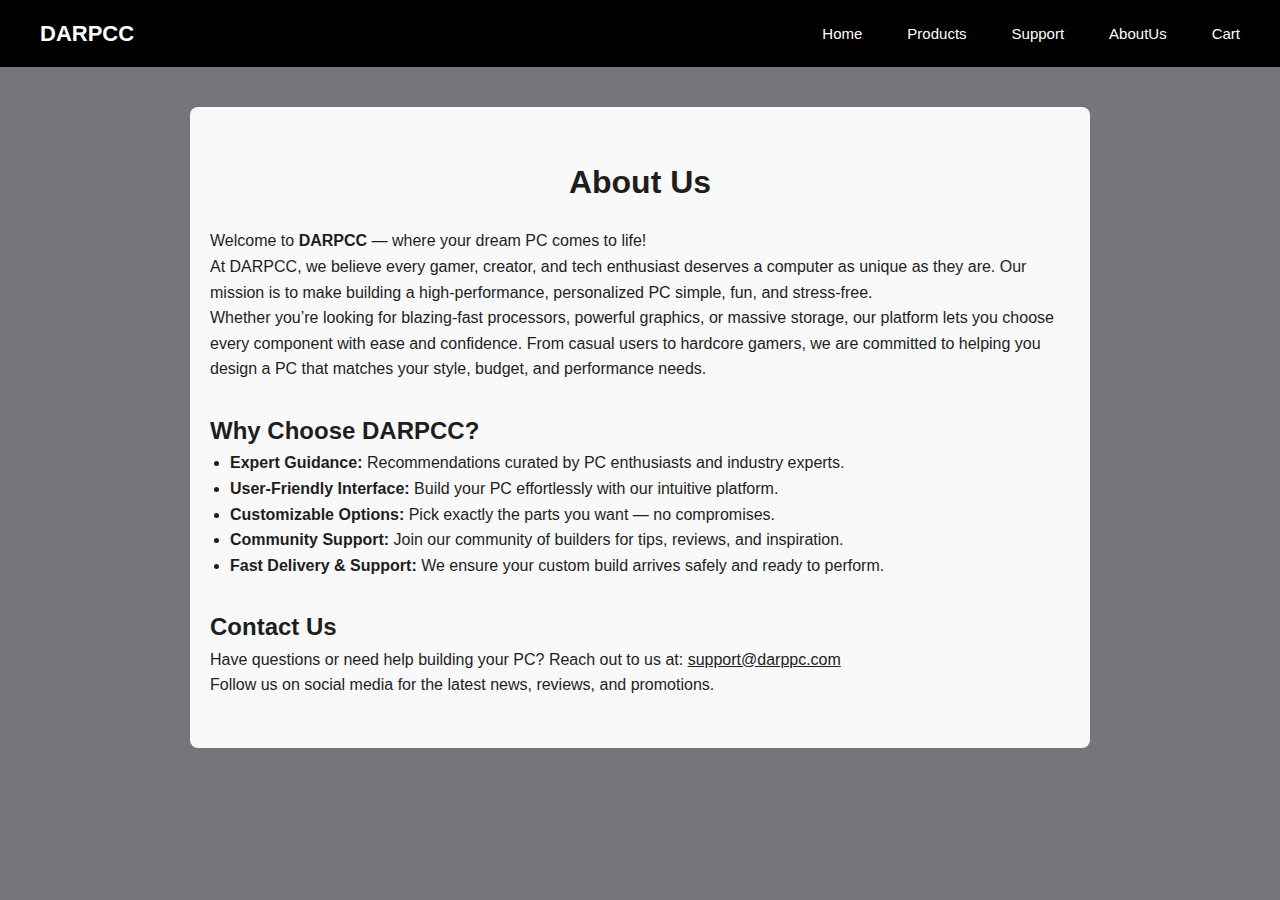
<file: AboutUsPage.html>
<!DOCTYPE html>
<html lang="en">
<head>
    <meta charset="UTF-8">
    <meta name="viewport" content="width=device-width, initial-scale=1.0">
    <title>DEFREALPCCOMPANY</title>
    <link rel="stylesheet" href="style.css">
    <link rel="icon" type="image/png" href="images/favicon.png">
</head>
<body>
     <nav class="navbar">
        <div class="logo">DARPCC</div>
        <ul class="nav-links">
            <li><a href="index.html">Home</a></li>
            <li><a href="PruductsPage.html">Products</a></li>
            <li><a href="SupportPage.html">Support</a></li>
            <li><a href="#">AboutUs</a></li>
            <li><a href="cart.html">Cart</a></li>
        </ul>
    </nav>
<style>body {
      font-family: Arial, sans-serif;
      background-color: #747679;
      color: #1e1e1e;
      line-height: 1.6;
      
    }
</style>
    <!-- Page content to enable scrolling -->
    <section id="about-us" style="background-color: #f9f9f9; padding: 50px 20px; border-radius: 8px; max-width: 900px; margin: 40px auto; font-family: Arial, sans-serif; line-height: 1.6;">
    <div class="container">
        <h2 style="text-align: center; font-size: 32px; margin-bottom: 20px;">About Us</h2>
        <p>Welcome to <strong>DARPCC</strong> — where your dream PC comes to life!</p>
        <p>
            At DARPCC, we believe every gamer, creator, and tech enthusiast deserves a computer as unique as they are.
            Our mission is to make building a high-performance, personalized PC simple, fun, and stress-free.
        </p>
        <p>
            Whether you’re looking for blazing-fast processors, powerful graphics, or massive storage, our platform lets you choose
            every component with ease and confidence. From casual users to hardcore gamers, we are committed to helping you design a PC
            that matches your style, budget, and performance needs.
        </p>
        <h3 style="margin-top: 30px; font-size: 24px;">Why Choose DARPCC?</h3>
        <ul style="list-style-type: disc; margin-left: 20px;">
            <li><strong>Expert Guidance:</strong> Recommendations curated by PC enthusiasts and industry experts.</li>
            <li><strong>User-Friendly Interface:</strong> Build your PC effortlessly with our intuitive platform.</li>
            <li><strong>Customizable Options:</strong> Pick exactly the parts you want — no compromises.</li>
            <li><strong>Community Support:</strong> Join our community of builders for tips, reviews, and inspiration.</li>
            <li><strong>Fast Delivery & Support:</strong> We ensure your custom build arrives safely and ready to perform.</li>
        </ul>
        <h3 style="margin-top: 30px; font-size: 24px;">Contact Us</h3>
        <p>
            Have questions or need help building your PC? Reach out to us at:
            <a href="mailto:support@darppc.com" style="color: #222; text-decoration: underline;">support@darppc.com</a>
        </p>
        <p>Follow us on social media for the latest news, reviews, and promotions.</p>
    </div>
</section>


</body>
</html>
</file>
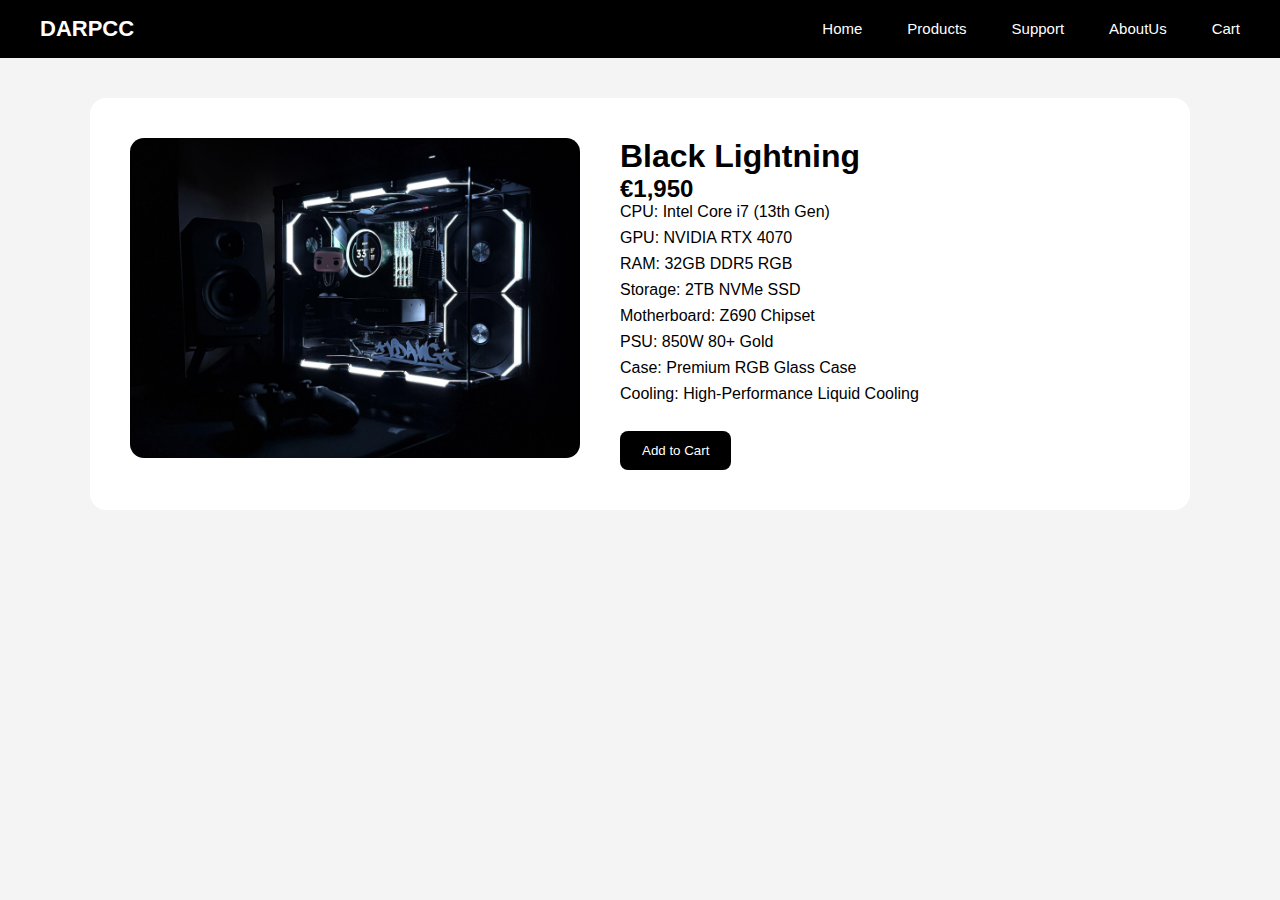
<file: black_lightning.html>
<!DOCTYPE html>
<html lang="en">
<head>
<meta charset="UTF-8">
<title>Black Lightning – DARPCC</title>
<link rel="icon" type="image/png" href="images/favicon.png">
<style>
body {
  margin: 0;
  font-family: Arial, sans-serif;
  background: #f4f4f4;
}

.navbar {
  background: #000;
  color: #fff;
  padding: 16px 40px;
  display: flex;
  justify-content: space-between;
  align-items: center;
}

.logo {
  font-size: 22px;
  font-weight: bold;
}

.nav-links {
  list-style: none;
  display: flex;
  gap: 25px;
  margin: 0;
  padding: 0;
}

.nav-links a {
  color: white;
  text-decoration: none;
}

.product-page {
  display: flex;
  gap: 40px;
  padding: 40px;
  max-width: 1100px;
  margin: auto;
  background: white;
  border-radius: 16px;
  margin-top: 40px;
}

.product-img {
  width: 450px;
  height: 320px;
  object-fit: cover;
  border-radius: 14px;
  background: #eee;
}

.product-info ul {
  list-style: none;
  padding: 0;
}

.product-info li {
  margin-bottom: 8px;
}

.product-info button {
  margin-top: 20px;
  padding: 12px 22px;
  background: black;
  color: white;
  border: none;
  border-radius: 8px;
  cursor: pointer;
}

.product-info button:hover {
  background: #333;
}
</style>
<link rel="stylesheet" href="style.css">
</head>
<body>

<nav class="navbar">
        <div class="logo">DARPCC</div>
        <ul class="nav-links">
            <li><a href="index.html">Home</a></li>
            <li><a href="PruductsPage.html">Products</a></li>
            <li><a href="SupportPage.html">Support</a></li>
            <li><a href="AboutUsPage.html">AboutUs</a></li>
            <li><a href="cart.html">Cart</a></li>
        </ul>
    </nav>

<div class="product-page">
  <img src="images/right-image.jpg" class="product-img">

  <div class="product-info">
    <h1>Black Lightning</h1>
    <h2>€1,950</h2>

    <ul>
      <li>CPU: Intel Core i7 (13th Gen)</li>
      <li>GPU: NVIDIA RTX 4070</li>
      <li>RAM: 32GB DDR5 RGB</li>
      <li>Storage: 2TB NVMe SSD</li>
      <li>Motherboard: Z690 Chipset</li>
      <li>PSU: 850W 80+ Gold</li>
      <li>Case: Premium RGB Glass Case</li>
      <li>Cooling: High-Performance Liquid Cooling</li>
    </ul>

    <button onclick="addToCart()">Add to Cart</button>
  </div>
</div>

<script>
function addToCart() {
  let cart = JSON.parse(localStorage.getItem("cart")) || [];
  cart.push({
    name: "Black Lightning PC",
    price: 1950
  });
  localStorage.setItem("cart", JSON.stringify(cart));
  alert("Black Lightning added to cart");
}
</script>

</body>
</html>
</file>
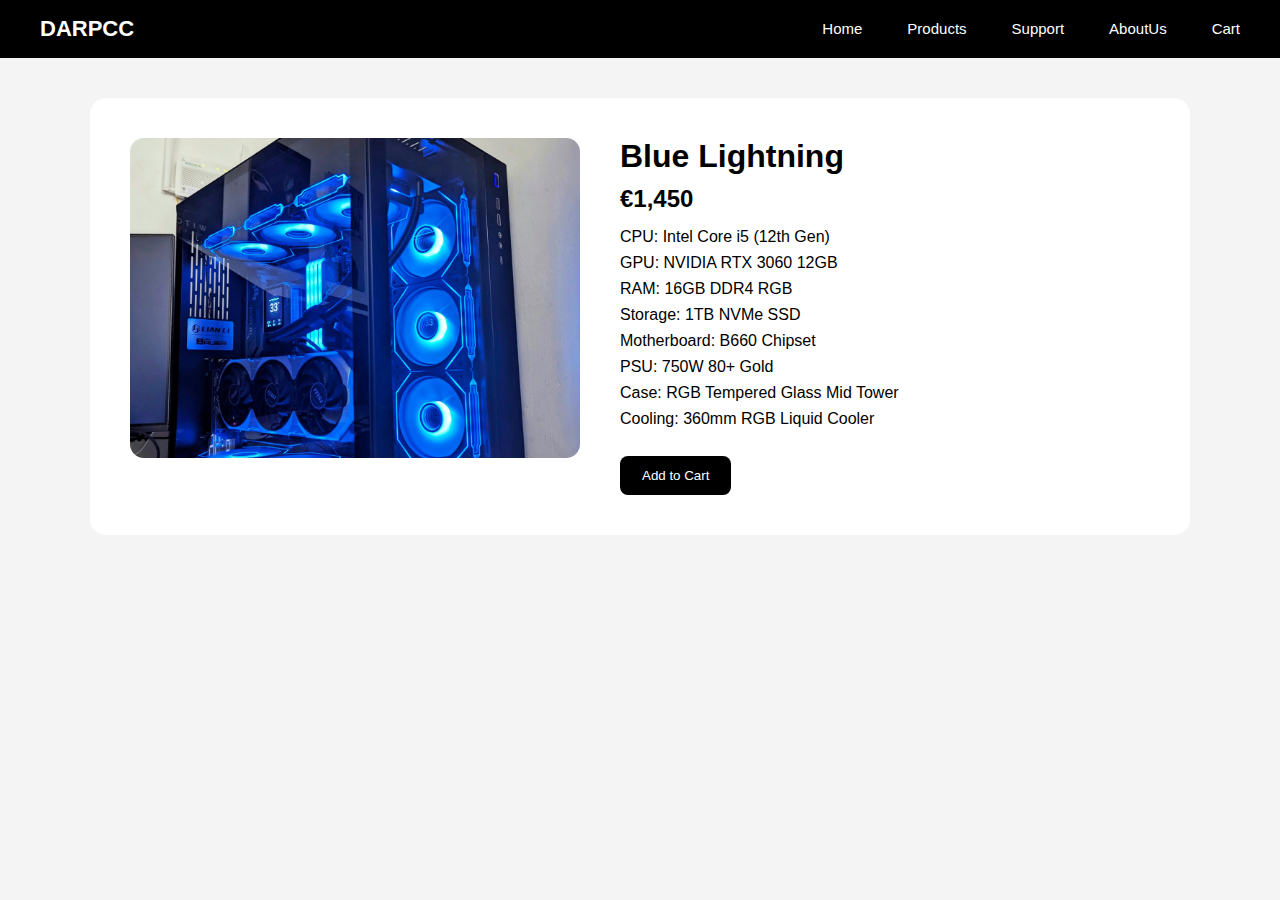
<file: blue_lightning.html>
<!DOCTYPE html>
<html lang="en">
<head>
<meta charset="UTF-8">
<title>Blue Lightning – DARPCC</title>
<link rel="stylesheet" href="style.css">
<link rel="icon" type="image/png" href="images/favicon.png">
</head>
<body>
<style>
body {
  margin: 0;
  font-family: Arial, sans-serif;
  background: #f4f4f4;
}

/* NAVBAR */
.navbar {
  background: #000;
  color: #fff;
  padding: 16px 40px;
  display: flex;
  justify-content: space-between;
  align-items: center;
}

.logo {
  font-size: 22px;
  font-weight: bold;
}

.nav-links {
  list-style: none;
  display: flex;
  gap: 25px;
  margin: 0;
  padding: 0;
}

.nav-links a {
  color: white;
  text-decoration: none;
}

.nav-links a:hover {
  text-decoration: underline;
}

/* PRODUCT PAGE */
.product-page {
  display: flex;
  gap: 40px;
  padding: 40px;
  max-width: 1100px;
  margin: auto;
  background: white;
  border-radius: 16px;
  margin-top: 40px;
}

.product-img {
  width: 450px;
  height: 320px;
  object-fit: cover;
  border-radius: 14px;
  background: #eee;
}

.product-info h1 {
  margin-bottom: 10px;
}

.product-info h2 {
  margin-bottom: 15px;
}

.product-info ul {
  list-style: none;
  padding: 0;
}

.product-info li {
  margin-bottom: 8px;
}

.product-info button {
  margin-top: 20px;
  padding: 12px 22px;
  background: black;
  color: white;
  border: none;
  border-radius: 8px;
  cursor: pointer;
}

.product-info button:hover {
  background: #333;
}
</style>
<nav class="navbar">
        <div class="logo">DARPCC</div>
        <ul class="nav-links">
            <li><a href="index.html">Home</a></li>
            <li><a href="PruductsPage.html">Products</a></li>
            <li><a href="SupportPage.html">Support</a></li>
            <li><a href="AboutUsPage.html">AboutUs</a></li>
            <li><a href="cart.html">Cart</a></li>
        </ul>
    </nav>

<div class="product-page">
  <img src="images/left-image.jpg" class="product-img">

  <div class="product-info">
    <h1>Blue Lightning</h1>
    <h2>€1,450</h2>

    <ul>
      <li>CPU: Intel Core i5 (12th Gen)</li>
      <li>GPU: NVIDIA RTX 3060 12GB</li>
      <li>RAM: 16GB DDR4 RGB</li>
      <li>Storage: 1TB NVMe SSD</li>
      <li>Motherboard: B660 Chipset</li>
      <li>PSU: 750W 80+ Gold</li>
      <li>Case: RGB Tempered Glass Mid Tower</li>
      <li>Cooling: 360mm RGB Liquid Cooler</li>
    </ul>

    <button onclick="addToCart()">Add to Cart</button>
  </div>
</div>

<script>
function addToCart() {
  let cart = JSON.parse(localStorage.getItem("cart")) || [];
  cart.push({
    name: "Blue Lightning PC",
    price: 1450
  });
  localStorage.setItem("cart", JSON.stringify(cart));
  alert("Blue Lightning added to cart");
}
</script>

</body>
</html>
</file>
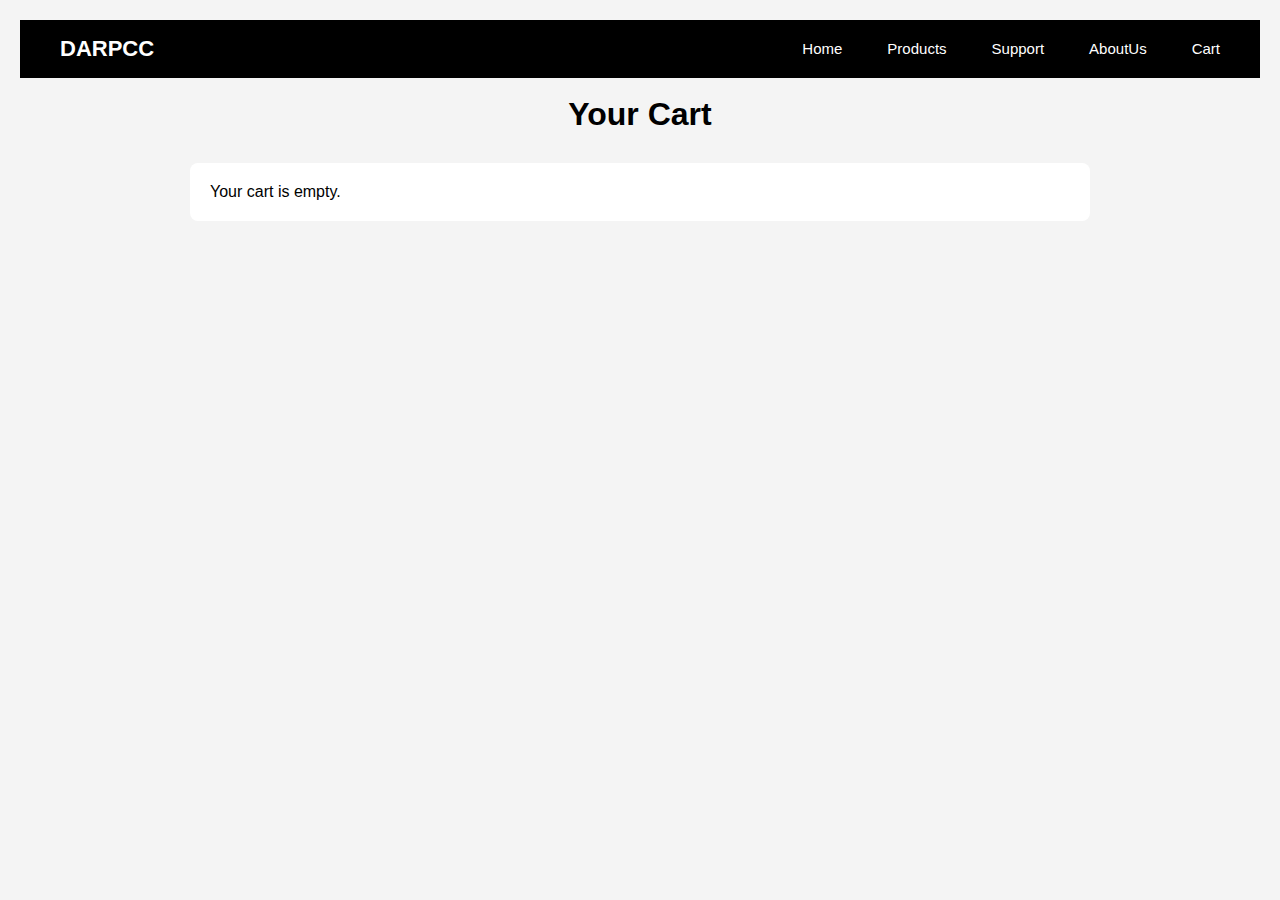
<file: cart.html>
<!DOCTYPE html>
<html lang="en">
<head>
    <meta charset="UTF-8">
    <meta name="viewport" content="width=device-width, initial-scale=1.0">
    <title>DEFREALPCCOMPANY</title>
    <link rel="stylesheet" href="style.css">
    <link rel="icon" type="image/png" href="images/favicon.png">
    <style>
        
body { font-family: Arial, sans-serif; background:#f4f4f4; padding:20px; }
h1 { text-align:center; margin-bottom:30px; }
#cart { max-width:900px; margin:0 auto; background:#fff; padding:20px; border-radius:8px; }
.cart-item { display:flex; justify-content:space-between; align-items:center; padding:10px 0; border-bottom:1px solid #ccc; }
.cart-item img { width:60px; height:60px; object-fit:contain; margin-right:10px; }
.cart-item button { padding:5px 10px; background:#222; color:#fff; border:none; border-radius:4px; cursor:pointer; }
.total { text-align:right; font-size:18px; font-weight:bold; margin-top:20px; }
.top-bar { display:flex; justify-content:flex-start; margin-bottom:20px; }
.top-bar a { text-decoration:none; color:#fff; background:#222; padding:10px 15px; border-radius:5px; }
</style>

</head>
<body>
     <nav class="navbar">
        <div class="logo">DARPCC</div>
        <ul class="nav-links">
            <li><a href="index.html">Home</a></li>
            <li><a href="PruductsPage.html">Products</a></li>
            <li><a href="SupportPage.html">Support</a></li>
            <li><a href="AboutUsPage.html">AboutUs</a></li>
            <li><a href="#">Cart</a></li>
        </ul>
    </nav>
<br>
<h1>Your Cart</h1>
<div id="cart"></div>
<div class="total" id="total"></div>

<script>
const products = [
  {name:"Intel i5", price:200, img:"images/intel_i5.jpg"},
  {name:"Intel i7", price:300, img:"images/intel_i7.jpg"},
  {name:"Ryzen 5", price:220, img:"images/ryzen5.jpg"},
  {name:"Ryzen 7", price:350, img:"images/ryzen7.jpg"},

  {name:"RTX 3060", price:400, img:"images/rtx3060.jpg"},
  {name:"RTX 4070", price:700, img:"images/rtx4070.jpg"},
  {name:"RX 6700 XT", price:500, img:"images/rx6700.jpg"},
  {name:"RX 6800 XT", price:800, img:"images/rвенx6800.jpg"},

  {name:"16GB DDR4", price:70, img:"images/ddr4_16.jpg"},
  {name:"32GB DDR4", price:130, img:"images/ddr4_32.jpg"},
  {name:"16GB DDR5", price:100, img:"images/ddr5_16.jpg"},
  {name:"32GB DDR5", price:180, img:"images/ddr5_32.jpg"},

  {name:"512GB SSD", price:60, img:"images/ssd_512.jpg"},
  {name:"1TB SSD", price:100, img:"images/ssd_1tb.jpg"},
  {name:"2TB SSD", price:180, img:"images/ssd_2tb.jpg"},
  {name:"2TB HDD", price:80, img:"images/hdd_2tb.jpg"},

  {name:"MSI B550", price:150, img:"images/b550.jpg"},
  {name:"ASUS X570", price:250, img:"images/x570.jpg"},
  {name:"Gigabyte B660", price:160, img:"images/b660.jpg"},
  {name:"ASRock Z690", price:300, img:"images/z690.jpg"},

  {name:"Corsair 650W", price:90, img:"images/psu650.jpg"},
  {name:"EVGA 750W", price:120, img:"images/psu750.jpg"},
  {name:"Seasonic 850W", price:140, img:"images/psu850.jpg"},
  {name:"Cooler Master 1000W", price:200, img:"images/psu1000.jpg"},

  {name:"Mid Tower Case", price:100, img:"images/case_mid.jpg"},
  {name:"Full Tower Case", price:150, img:"images/case_full.jpg"},
  {name:"Mini ITX Case", price:120, img:"images/case_mini.jpg"},
  {name:"RGB Case", price:180, img:"images/case_rgb.jpg"}
];
function loadCart(){
    const cartDiv = document.getElementById('cart');
    const totalDiv = document.getElementById('total');
    let cart = JSON.parse(localStorage.getItem('cart')) || [];
    cartDiv.innerHTML = '';
    if(cart.length===0){
        cartDiv.innerHTML='<p>Your cart is empty.</p>';
        totalDiv.textContent='';
        return;
    }
    let totalPrice=0;
    cart.forEach((item,index)=>{
        totalPrice+=item.price;
        const div=document.createElement('div');
        div.className='cart-item';
        div.innerHTML=`
            <div style="display:flex; align-items:center;">
                <img src="${item.img}" alt="${item.name}">
                <span>${item.name} - $${item.price}</span>
            </div>
            <button onclick="removeItem(${index})">Remove</button>
        `;
        cartDiv.appendChild(div);
    });
    totalDiv.textContent = `Total: $${totalPrice}`;
}

function removeItem(index){
    let cart = JSON.parse(localStorage.getItem('cart')) || [];
    cart.splice(index,1);
    localStorage.setItem('cart', JSON.stringify(cart));
    loadCart();
}

window.onload = loadCart;
</script>

</body>

</html>
</file>
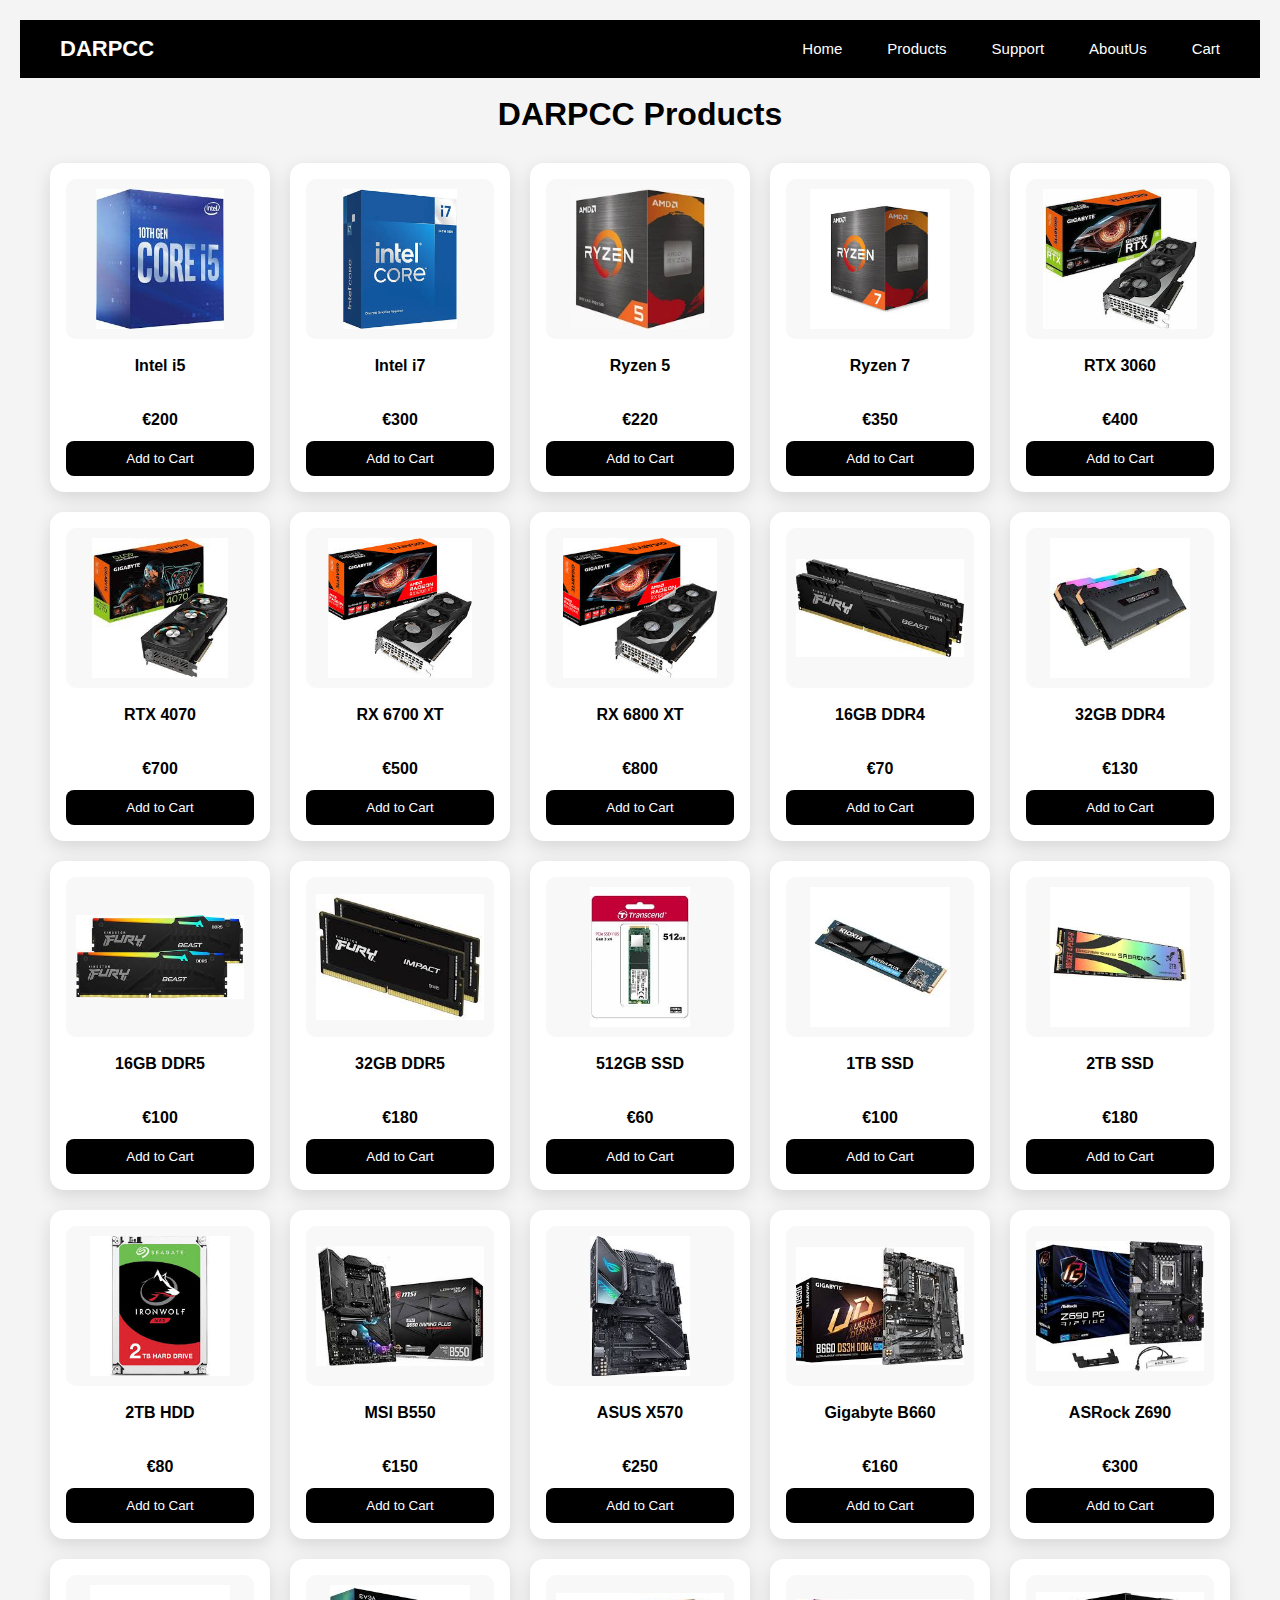
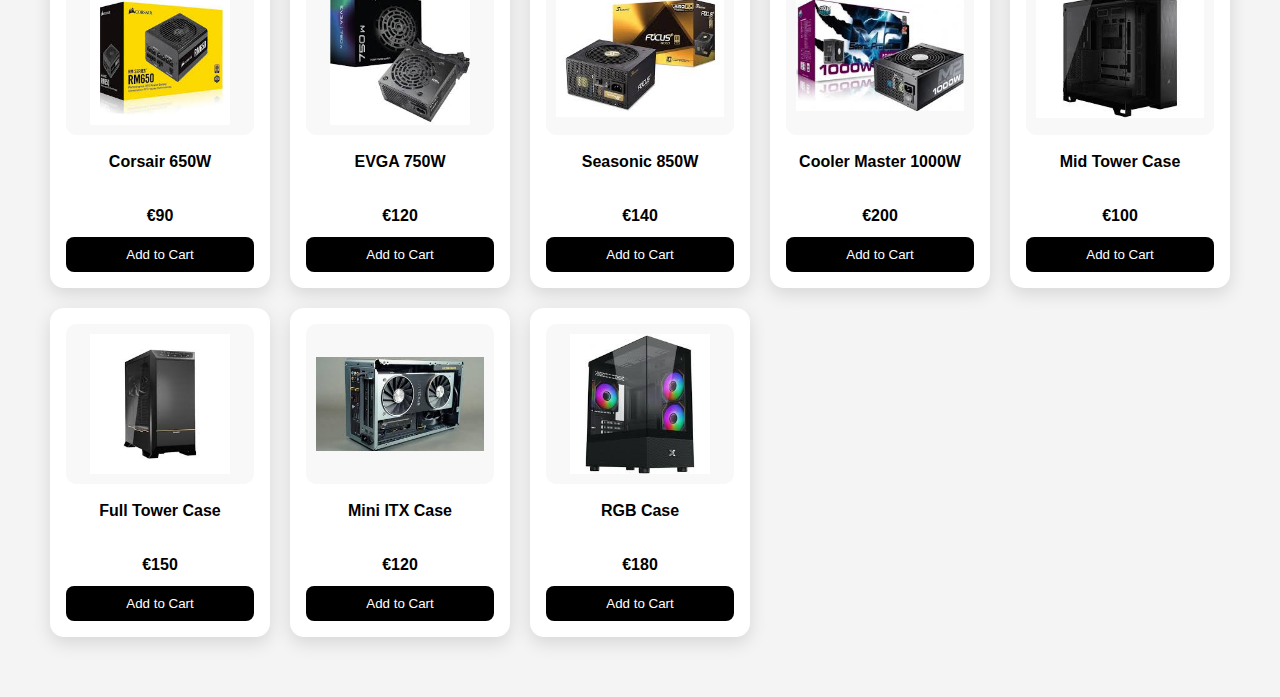
<file: PruductsPage.html>
<!DOCTYPE html>
<html lang="en">
<head>
    <meta charset="UTF-8">
    <meta name="viewport" content="width=device-width, initial-scale=1.0">
    <title>DEFREALPCCOMPANY</title>
    <link rel="stylesheet" href="style.css">
    <link rel="icon" type="image/png" href="images/favicon.png">
</head>

<body>
     <nav class="navbar">
        <div class="logo">DARPCC</div>
        <ul class="nav-links">
            <li><a href="index.html">Home</a></li>
            <li><a href="#">Products</a></li>
            <li><a href="SupportPage.html">Support</a></li>
            <li><a href="AboutUsPage.html">AboutUs</a></li>
            <li><a href="cart.html">Cart</a></li>
        </ul>
    </nav>
<!DOCTYPE html>
<html lang="en">
<head>
<meta charset="UTF-8">
<meta name="viewport" content="width=device-width, initial-scale=1.0">
<title>DARPCC Products</title>
<style>
body { font-family: Arial, sans-serif; background:#f4f4f4; padding:20px; }
h1 { text-align:center; margin-bottom:30px; }
.grid { display:grid; grid-template-columns: repeat(auto-fill,minmax(220px,1fr)); gap:20px; }
.product-box { background:#fff; padding:15px; border-radius:8px; text-align:center; box-shadow:0 4px 8px rgba(0,0,0,0.1); }
.product-box img { width:150px; height:150px; object-fit:contain; margin-bottom:10px; }
.product-box h3 { font-size:18px; margin:5px 0; }
.product-box p { margin:5px 0; font-weight:bold; color:#222; }
.product-box button { padding:8px 12px; font-size:14px; cursor:pointer; background:#222; color:#fff; border:none; border-radius:4px; }
.top-bar { display:flex; justify-content:flex-end; margin-bottom:20px; }
.top-bar a { text-decoration:none; color:#fff; background:#222; padding:10px 15px; border-radius:5px; }
</style>
</head>
<body>
<br>
<h1>DARPCC Products</h1>
<div class="grid" id="product-grid"></div>

<script>
const products = [
  {name:"Intel i5", price:200, img:"images/intel_i5.jpg"},
  {name:"Intel i7", price:300, img:"images/intel_i7.jpg"},
  {name:"Ryzen 5", price:220, img:"images/ryzen5.jpg"},
  {name:"Ryzen 7", price:350, img:"images/ryzen7.jpg"},

  {name:"RTX 3060", price:400, img:"images/rtx3060.jpg"},
  {name:"RTX 4070", price:700, img:"images/rtx4070.jpg"},
  {name:"RX 6700 XT", price:500, img:"images/rx6700.jpg"},
  {name:"RX 6800 XT", price:800, img:"images/rвенx6800.jpg"},

  {name:"16GB DDR4", price:70, img:"images/ddr4_16.jpg"},
  {name:"32GB DDR4", price:130, img:"images/ddr4_32.jpg"},
  {name:"16GB DDR5", price:100, img:"images/ddr5_16.jpg"},
  {name:"32GB DDR5", price:180, img:"images/ddr5_32.jpg"},

  {name:"512GB SSD", price:60, img:"images/ssd_512.jpg"},
  {name:"1TB SSD", price:100, img:"images/ssd_1tb.jpg"},
  {name:"2TB SSD", price:180, img:"images/ssd_2tb.jpg"},
  {name:"2TB HDD", price:80, img:"images/hdd_2tb.jpg"},

  {name:"MSI B550", price:150, img:"images/b550.jpg"},
  {name:"ASUS X570", price:250, img:"images/x570.jpg"},
  {name:"Gigabyte B660", price:160, img:"images/b660.jpg"},
  {name:"ASRock Z690", price:300, img:"images/z690.jpg"},

  {name:"Corsair 650W", price:90, img:"images/psu650.jpg"},
  {name:"EVGA 750W", price:120, img:"images/psu750.jpg"},
  {name:"Seasonic 850W", price:140, img:"images/psu850.jpg"},
  {name:"Cooler Master 1000W", price:200, img:"images/psu1000.jpg"},

  {name:"Mid Tower Case", price:100, img:"images/case_mid.jpg"},
  {name:"Full Tower Case", price:150, img:"images/case_full.jpg"},
  {name:"Mini ITX Case", price:120, img:"images/case_mini.jpg"},
  {name:"RGB Case", price:180, img:"images/case_rgb.jpg"}
];

const grid = document.getElementById("product-grid");

products.forEach(p => {
  grid.innerHTML += `
    <div class="card">
      <img src="${p.img}" onerror="this.src='images/default.jpg'">
      <h3>${p.name}</h3>
      <p>€${p.price}</p>
      <button onclick="addToCart('${p.name}', ${p.price})">Add to Cart</button>
    </div>
  `;
});

function addToCart(name, price) {
  let cart = JSON.parse(localStorage.getItem("cart")) || [];
  cart.push({name, price});
  localStorage.setItem("cart", JSON.stringify(cart));
  alert(name + " added to cart");
}
</script>


</body>
</html>

    <!-- Page content to enable scrolling -->
    
</body>
</html>
</file>
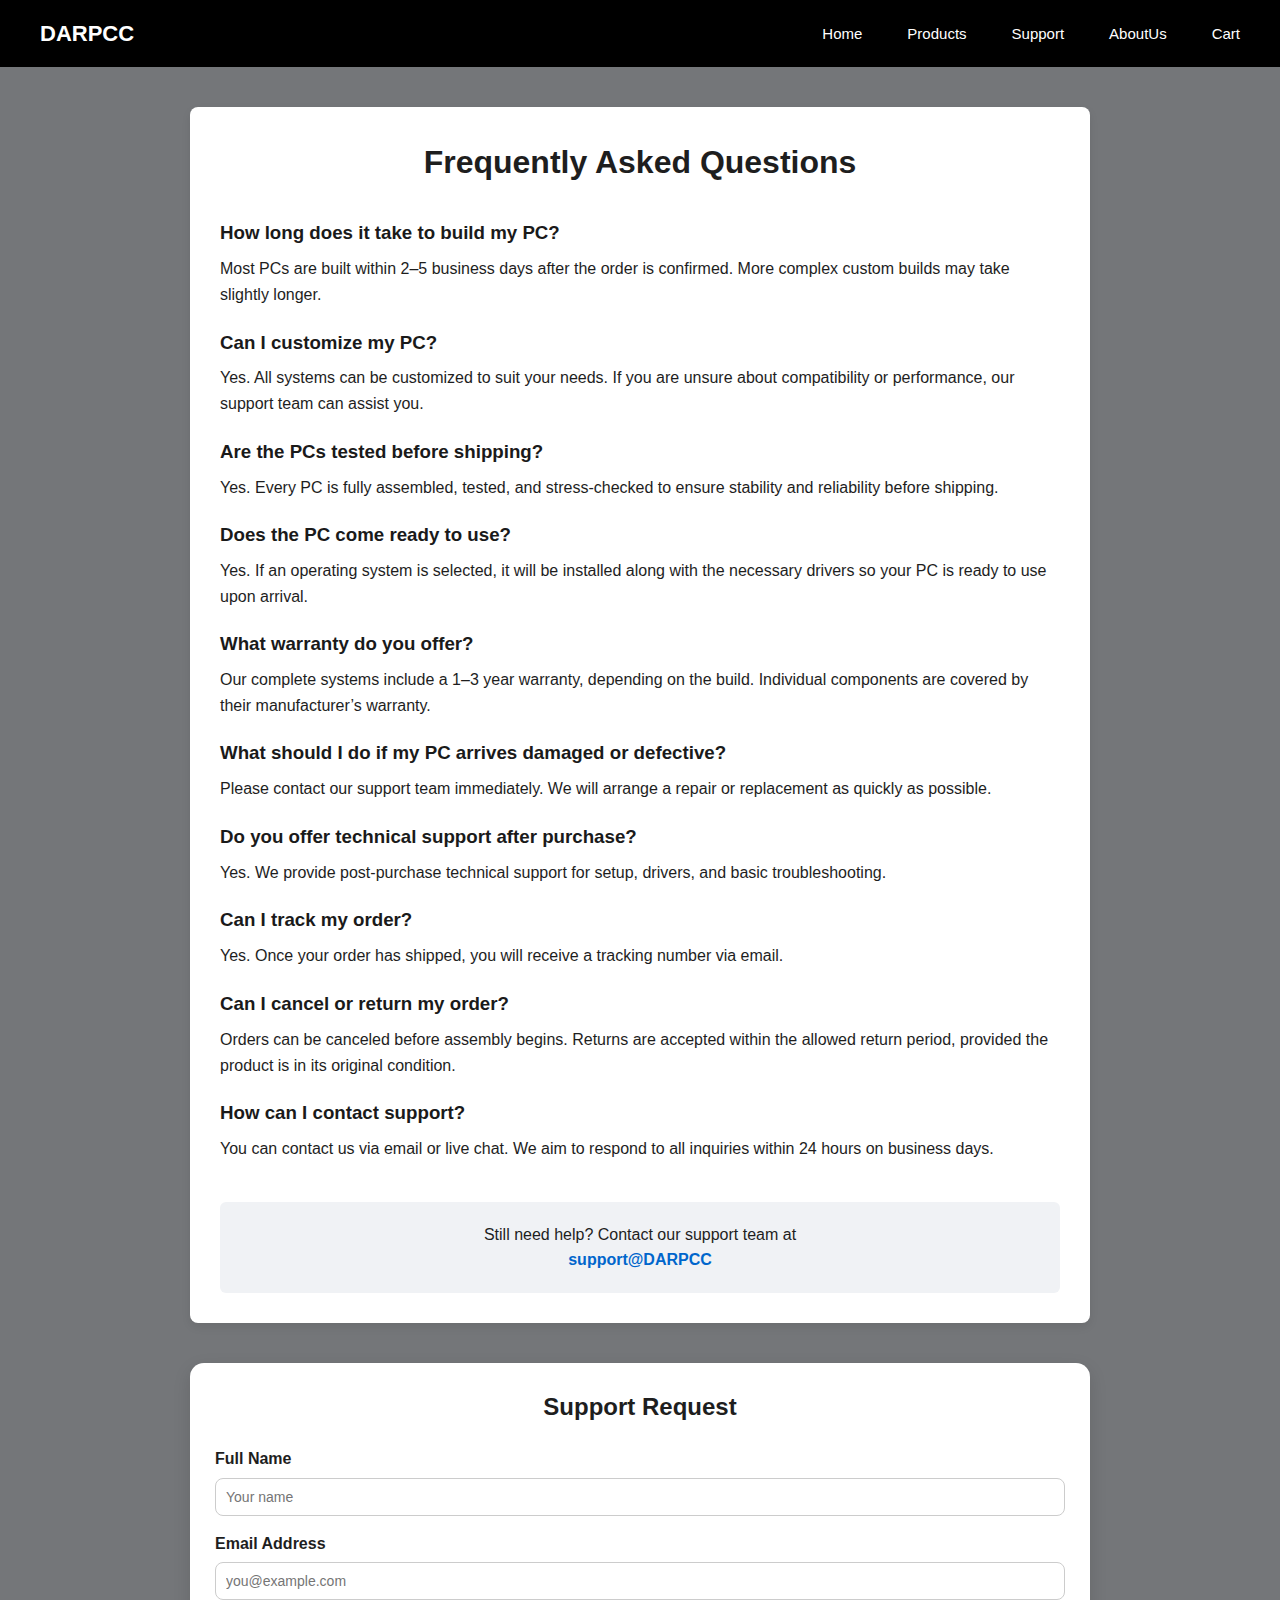
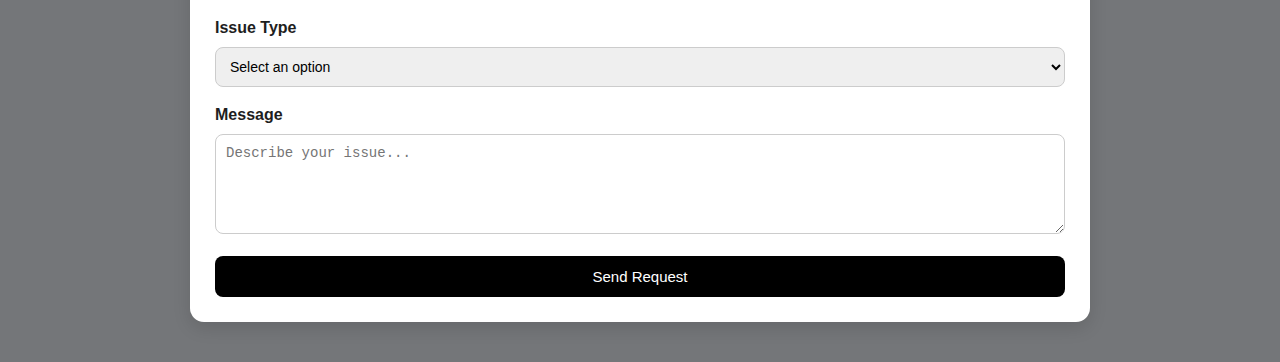
<file: SupportPage.html>
<!DOCTYPE html>
<html lang="en">
<head>
    <meta charset="UTF-8">
    <meta name="viewport" content="width=device-width, initial-scale=1.0">
    <title>DEFREALPCCOMPANY</title>
    <link rel="stylesheet" href="style.css">
    <link rel="icon" type="image/png" href="images/favicon.png">
</head>
<body>
     <nav class="navbar">
        <div class="logo">DARPCC</div>
        <ul class="nav-links">
            <li><a href="index.html">Home</a></li>
            <li><a href="PruductsPage.html">Products</a></li>
            <li><a href="#">Support</a></li>
            <li><a href="AboutUsPage.html">AboutUs</a></li>
            <li><a href="cart.html">Cart</a></li>
        </ul>
    </nav>

  <title>Support - FAQ</title>
  <style>
    body {
      font-family: Arial, sans-serif;
      background-color: #747679;
      color: #1e1e1e;
      line-height: 1.6;
      
    }

    .support-container {
      max-width: 900px;
      margin: 40px auto;
      background: #ffffff;
      padding: 30px;
      border-radius: 8px;
      box-shadow: 0 4px 10px rgba(0,0,0,0.08);
    }

    h1 {
      text-align: center;
      margin-bottom: 30px;
    }

    .faq {
      margin-bottom: 20px;
    }

    .faq h3 {
      margin-bottom: 8px;
      color: #1a1a1a;
    }

    .faq p {
      margin: 0;
    }
    .contact-box {
      margin-top: 40px;
      padding: 20px;
      background-color: #f0f2f5;
      border-radius: 6px;
      text-align: center;
    }

    .contact-box a {
      color: #0066cc;
      text-decoration: none;
      font-weight: bold;
    }

    .contact-box a:hover {
      text-decoration: underline;}
  </style>
</head>
<body>

  <div class="support-container">
    <h1>Frequently Asked Questions</h1>

    <div class="faq">
      <h3>How long does it take to build my PC?</h3>
      <p>
        Most PCs are built within 2–5 business days after the order is confirmed.
        More complex custom builds may take slightly longer.
      </p>
    </div>

    <div class="faq">
      <h3>Can I customize my PC?</h3>
      <p>
        Yes. All systems can be customized to suit your needs.
        If you are unsure about compatibility or performance, our support team can assist you.
      </p>
    </div>

    <div class="faq">
      <h3>Are the PCs tested before shipping?</h3>
      <p>
        Yes. Every PC is fully assembled, tested, and stress-checked
        to ensure stability and reliability before shipping.
      </p>
    </div>

    <div class="faq">
      <h3>Does the PC come ready to use?</h3>
      <p>
        Yes. If an operating system is selected, it will be installed along
        with the necessary drivers so your PC is ready to use upon arrival.
      </p>
    </div>

    <div class="faq">
      <h3>What warranty do you offer?</h3>
      <p>
        Our complete systems include a 1–3 year warranty, depending on the build.
        Individual components are covered by their manufacturer’s warranty.
      </p>
    </div>

    <div class="faq">
      <h3>What should I do if my PC arrives damaged or defective?</h3>
      <p>
        Please contact our support team immediately.
        We will arrange a repair or replacement as quickly as possible.
      </p>
    </div>

    <div class="faq">
      <h3>Do you offer technical support after purchase?</h3>
      <p>
        Yes. We provide post-purchase technical support for setup,
        drivers, and basic troubleshooting.
      </p>
    </div>

    <div class="faq">
      <h3>Can I track my order?</h3>
      <p>
        Yes. Once your order has shipped, you will receive a tracking number via email.
      </p>
    </div>

    <div class="faq">
      <h3>Can I cancel or return my order?</h3>
      <p>
        Orders can be canceled before assembly begins.
        Returns are accepted within the allowed return period, provided the product
        is in its original condition.
      </p>
    </div>

    <div class="faq">
      <h3>How can I contact support?</h3>
      <p>
        You can contact us via email or live chat.
        We aim to respond to all inquiries within 24 hours on business days.
      </p>
    </div>

<div class="contact-box">
      <p>
        Still need help? Contact our support team at
        <br>
        <a href="mailto:support@dARPCC">support@DARPCC</a>
      </p>
    </div>

  </div><style>
.support-form {
  max-width: 900px;
  margin: 40px auto;
  background: #ffffff;
  padding: 25px;
  border-radius: 14px;
  box-shadow: 0 6px 18px rgba(0,0,0,0.12);
  font-family: Arial, sans-serif;
}

.support-form h2 {
  margin-bottom: 20px;
  text-align: center;
}

.support-form label {
  display: block;
  margin-bottom: 6px;
  font-weight: bold;
}

.support-form input,
.support-form textarea,
.support-form select {
  width: 100%;
  padding: 10px;
  margin-bottom: 15px;
  border-radius: 8px;
  border: 1px solid #ccc;
  font-size: 14px;
}

.support-form textarea {
  resize: vertical;
  min-height: 100px;
}

.support-form button {
  width: 100%;
  padding: 12px;
  background: black;
  color: white;
  border: none;
  border-radius: 8px;
  cursor: pointer;
  font-size: 15px;
}

.support-form button:hover {
  background: #333;
}
</style>

<div class="support-form">
  <h2>Support Request</h2>

  <form>
    <label for="name">Full Name</label>
    <input type="text" id="name" placeholder="Your name" required>

    <label for="email">Email Address</label>
    <input type="email" id="email" placeholder="you@example.com" required>

    <label for="issue">Issue Type</label>
    <select id="issue" required>
      <option value="">Select an option</option>
      <option>Order Issue</option>
      <option>Technical Support</option>
      <option>Warranty / Returns</option>
      <option>General Question</option>
    </select>

    <label for="message">Message</label>
    <textarea id="message" placeholder="Describe your issue..." required></textarea>

    <button type="submit">Send Request</button>
  </form>
</div>
</body>

</html>
</file>
<file: style.css>
* {
    margin: 0;
    padding: 0;
    box-sizing: border-box;
}
/* ===== NAVBAR ===== */
.navbar {
  background: #000;
  color: #fff;
  padding: 16px 40px;
  display: flex;
  justify-content: space-between;
  align-items: center;
}

.logo {
  font-size: 22px;
  font-weight: bold;
}

.nav-links {
  display: flex;
  gap: 25px;
}
.nav-links li {
  list-style: none;
}   
.nav-links a {
  color: #fff;
  text-decoration: none;
  font-size: 15px;
}

.nav-links a:hover {
  text-decoration: underline;
}

body {
    font-family: Arial, sans-serif;
}

nav {
  background: #000;
  color: #fff;
  padding: 15px 30px;
  display: flex;
  justify-content: space-between;
  align-items: center;
}

nav a {
  color: white;
  text-decoration: none;
  margin-left: 20px;
}

nav a:hover {
  text-decoration: underline;
}

/* ===== PAGE TITLE ===== */
.page-title {
  text-align: center;
  margin: 30px 0;
}

/* ===== GRID ===== */
.grid {
  display: grid;
  grid-template-columns: repeat(auto-fill, minmax(250px, 1fr));
  gap: 25px;
  padding: 0 30px 40px;
  align-items: stretch;
}

/* ===== PRODUCT CARD ===== */
.card {
  background: #ffffff;
  border-radius: 14px;
  padding: 16px;
  text-align: center;
  box-shadow: 0 6px 18px rgba(0,0,0,0.12);
  display: flex;
  flex-direction: column;
  justify-content: space-between;
  height: 100%;
  transition: transform 0.25s ease, box-shadow 0.25s ease;
}

.card:hover {
  transform: translateY(-6px);
  box-shadow: 0 12px 30px rgba(0,0,0,0.2);
}

/* ===== PRODUCT IMAGE ===== */
.card img {
  width: 100%;
  height: 160px;
  object-fit: contain;
  background: #f8f8f8;
  border-radius: 10px;
  padding: 10px;
  margin-bottom: 10px;
}

/* ===== TEXT ===== */
.card h3 {
  font-size: 16px;
  margin: 8px 0;
  min-height: 40px;
}

.card p {
  font-weight: bold;
  margin: 6px 0 12px;
}

/* ===== BUTTON ===== */
.card button {
  margin-top: auto;
  background: #000;
  color: #fff;
  border: none;
  padding: 10px;
  border-radius: 8px;
  cursor: pointer;
}

.card button:hover {
  background: #333;
}


/* Content */
.content {
    padding: 40px;
}
.video-header {
    position: relative;
    height: 100vh;
    width: 100%;
    overflow: hidden;
}

/* Video */
.bg-video {
    position: absolute;
    top: 50%;
    left: 50%;
    min-width: 100%;
    min-height: 100%;
    transform: translate(-50%, -50%);
    object-fit: cover;
    z-index: -2;
}

/* Dark overlay */
.overlay {
    position: absolute;
    inset: 0;
    background: rgba(0, 0, 0, 0.5);
    z-index: -1;
}

/* Text content */
.header-content {
    height: 100%;
    color: #fff;
    display: flex;
    flex-direction: column;
    justify-content: center;
    align-items: center;
    text-align: center;
    padding: 20px;
}

.header-content h1 {
    font-size: 3rem;
    margin-bottom: 10px;
}

.header-content p {
    font-size: 1.2rem;
    margin-bottom: 20px;
}

.btn {
    padding: 12px 30px;
    background: #00bcd4;
    color: #000;
    text-decoration: none;
    font-weight: bold;
    border-radius: 5px;
    transition: background 0.3s;
}

.btn:hover {
    background: #0097a7;
}
* {
    margin: 0;
    padding: 0;
    box-sizing: border-box;
}
/* Grid */
.promo-grid {
    display: grid;
    grid-template-columns: 1fr 1fr;
    gap: 20px;
    padding: 20px;
}

/* Card */
.promo-card {
    position: relative;
    height: 70vh;
    overflow: hidden;
    border: 1px solid rgba(255,255,255,0.2);
}

/* Image / Video */
.promo-card img,
.promo-card video {
    width: 100%;
    height: 100%;
    object-fit: cover;
}

/* Dark gradient overlay */
.promo-card::after {
    content: "";
    position: absolute;
    inset: 0;
    background: linear-gradient(
        to bottom,
        rgba(0,0,0,0.1),
        rgba(0,0,0,0.75)
    );
}

/* Text */
.promo-content {
    position: absolute;
    bottom: 40px;
    left: 40px;
    z-index: 2;
    color: white;
}

.promo-content h2 {
    font-size: 2.8rem;
    letter-spacing: 2px;
    margin-bottom: 10px;
}

.promo-content p {
    font-size: 1rem;
    opacity: 0.85;
    margin-bottom: 20px;
}

/* Button */
.btn {
    display: inline-block;
    padding: 12px 28px;
    background: #f2ff00;
    color: #000;
    text-decoration: none;
    font-weight: bold;
    font-size: 0.9rem;
    transition: background 0.3s;
}

.btn:hover {
    background: #cfd900;
}
</file>
